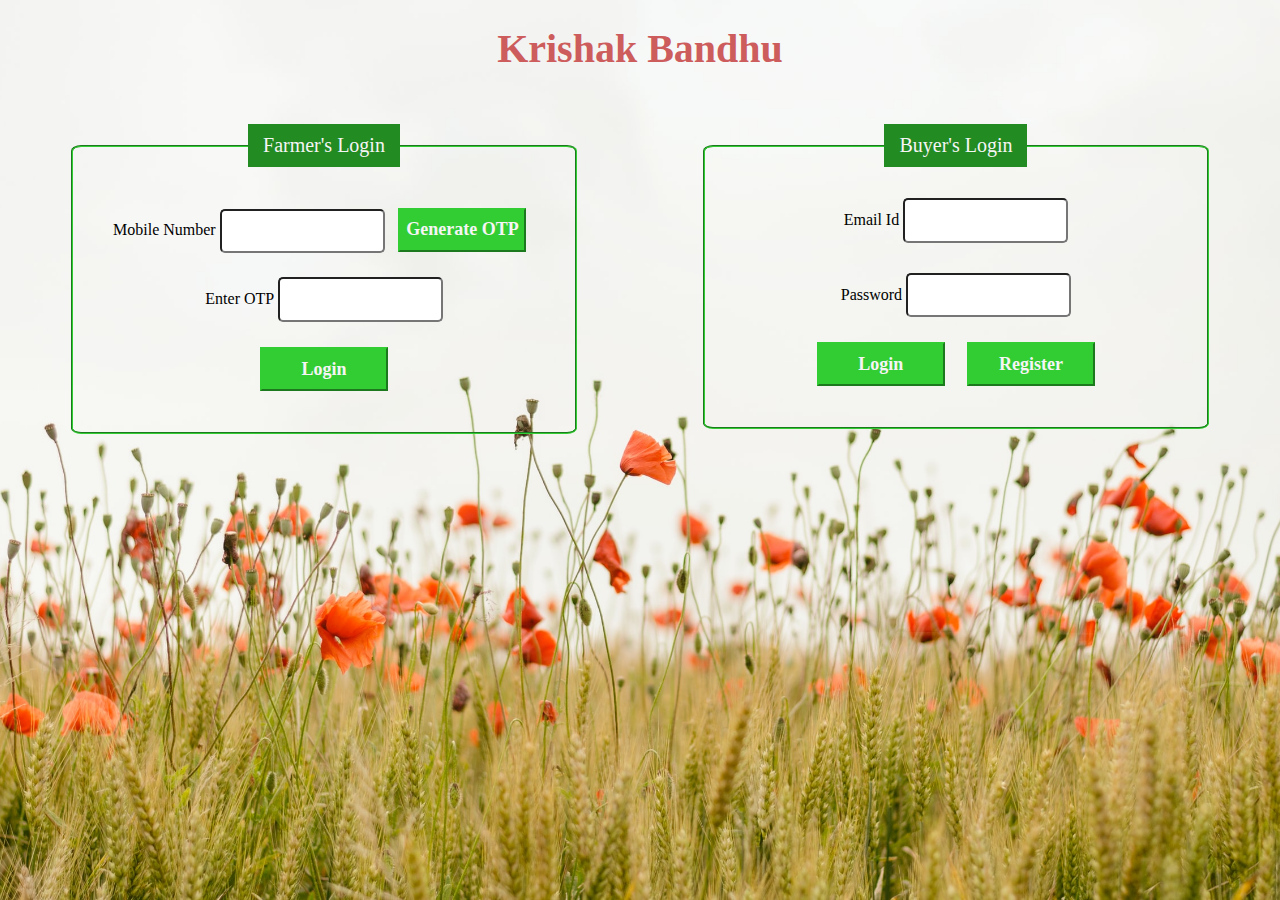
<file: website/t.html>
<html>
<title>Krishak Bandhu</title>
<link rel="stylesheet" href="t.css">
<head>
    <h1>Krishak Bandhu</h1>
</head>
<body>
    <fieldset>
			<legend>
				Farmer's Login
			</legend>
			<p>
			Mobile Number
			<input type="text" id="farmerid" required class=""/>
				<input type="button" name="generateotp" id="generateotp" value="Generate OTP">
			</p>
			<p>
				Enter OTP
				<input type="password" id="farmerotp" required pattern="[0-9]{6}" class=""/>
			</p>
			<p><input type="button" value="Login" id="farmerlogin" onclick=""/></p>
		</fieldset>

		<fieldset>
			<legend>
				Buyer's Login
			</legend>
			<p>
				Email Id
				<input type="email" required id="buyerid" class=""/>
			</p>
			<p style="padding-top: 3%;">
				Password
				<input type="password" required id="buyerpassword" class=""/>
			</p>
			<p><input type="button" value="Login" id="buyerlogin" onclick=""/>
			<input type="button" value="Register" id="buyerregistration" onclick=""/>
			</p>
		</fieldset>
</body>

</html>
</file>
<file: website/t.css>
fieldset{
	padding: 15px;
	box-sizing: border-box;
	float: left;
	width: 40%;
	display: inline-block;
	margin-top: 2%;
	margin-left: 5%;
	margin-right: 5%;
	border-color: limegreen;
	border-radius: 2%;
}

legend{
	background-color: forestgreen;
	color:  whitesmoke;
	padding: 10px 15px;
	font-size: 20px;
	text-align: center;
	font-family: verdana;
}

#buyerpassword,#buyerid,#farmerotp,#farmerid{
	width: 35%;
	height: 5%;
	border-radius: 5px;
}

#farmerlogin,#buyerlogin,#buyerregistration,#generateotp{
	width: 27%;
	height: 5%;
	margin: 2%;
	font-family: consolas;
	font-weight: bold;
	font-size: 18px;
	background-color: limegreen;
	color: whitesmoke;
	border-color: limegreen;
}

body{
	 background-image: url(s2.jpg); 
	 background-position: center; 
	 background-size: cover;
	 background-repeat: no-repeat;
	 text-align: center;
}

h1{
	font-size: 30pt;
	margin-top: 2%;
	color: indianred;
}

input:focus{
	background-color: lightgrey;
}
</file>
